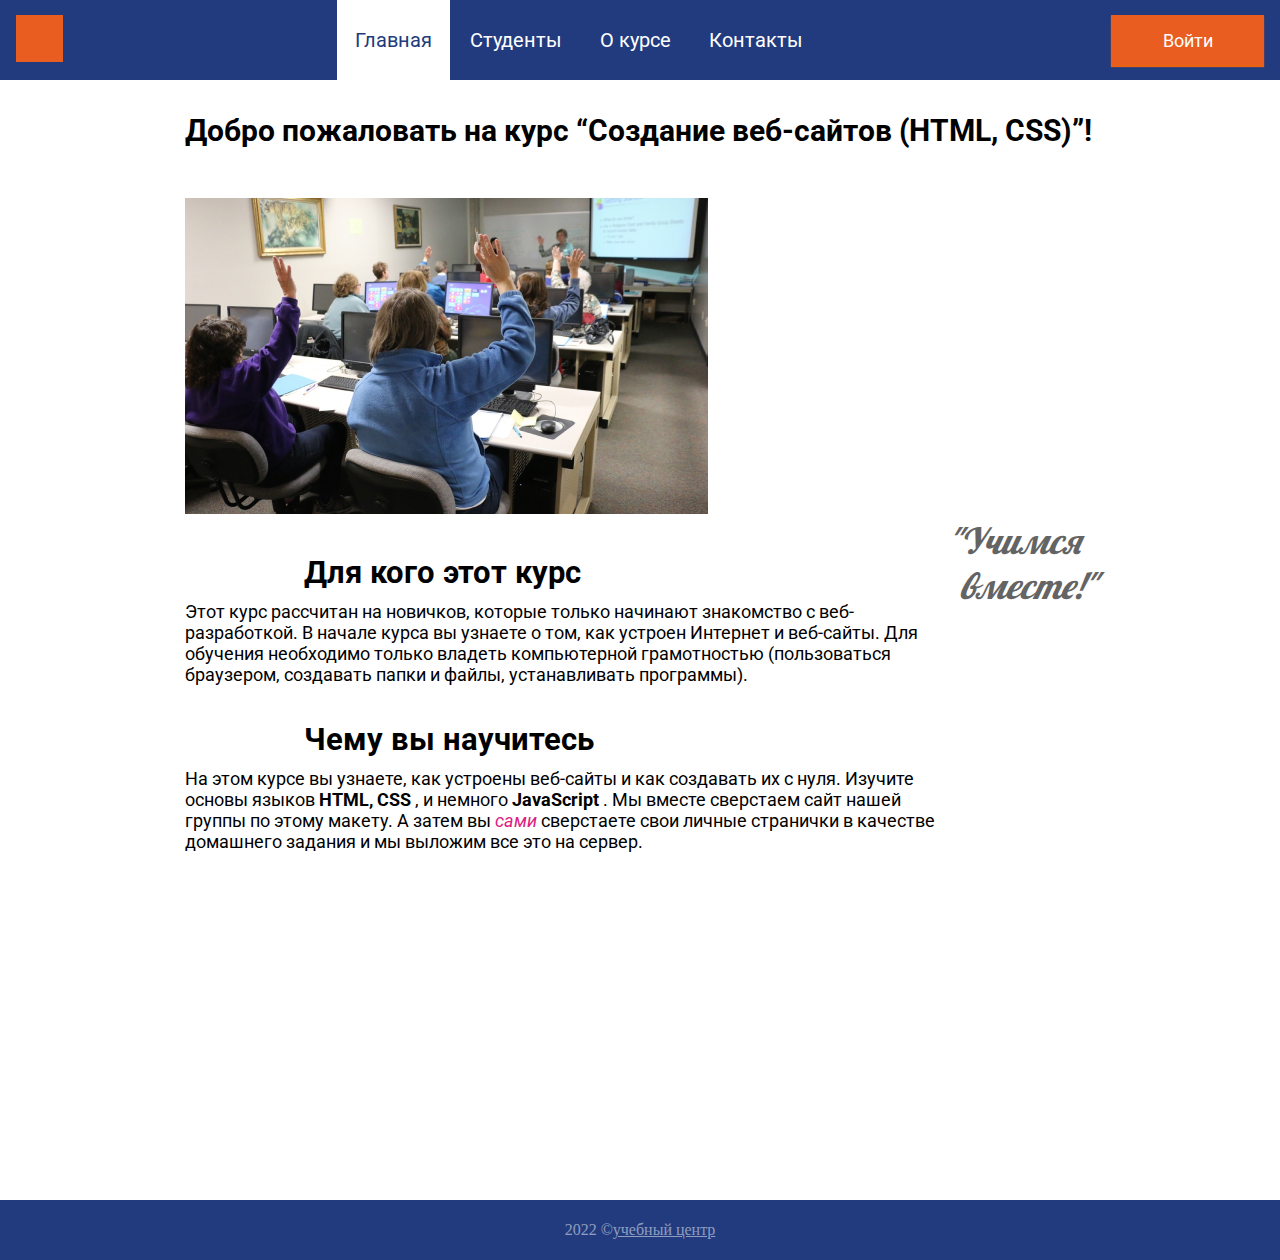
<file: index.html>
<!DOCTYPE html>
<html lang="ru">

<head>
    <link rel="preconnect" href="https://fonts.googleapis.com">
    <link rel="preconnect" href="https://fonts.gstatic.com" crossorigin>
    <link href="https://fonts.googleapis.com/css2?family=Lobster&family=Roboto:wght@400;700&display=swap" rel="stylesheet">
    <meta charset="UTF-8">
    <meta http-equiv="X-UA-Compatible" content="IE=edge">
    <meta name="viewport" content="width=device-width, initial-scale=1.0">
    <title>Главная</title>
    <link rel="stylesheet" href="style.css">
    <link rel="shortcut icon" href="img/favicon.ico" type="image/x-icon">
    <script defer src="script.js" ></script>
    <link rel="shortcut icon" href="img/favicon.ico" type="image/x-icon">
    
</head>
<body>
    <div class="all">
        <div class="burger-bar">
        <button class="button-burger"></button>
    </div>
    <header class="header">
        
        <a class="logo" href="./index.html"><img src="img/logo.svg" alt="logo"></a>
        <nav>
        <ul class="menu">
            <li><a href="./index.html" class="linc_active">Главная</a></li>
            <li><a href="./students.html" class="linc">Студенты</a></li>
            <li><a href="./about.html" class="linc">О курсе</a></li>
            <li><a href="./contacts.html" class="linc">Контакты</a></li>
        </ul>        
    </nav>
    <a href="#" class="button">Войти</a>
    <button class="crossred"></button>
     </header>
    <main class="main">
        <h1 class="welcome">Добро пожаловать на курс “Создание веб-сайтов (HTML, CSS)”!</h1>
        
        <img src="img/contentphoto.jpg" alt="главное фото" class=main-photo>
        <div class="content-info">
            <div class="content-section">
                <h2 class="learning-together"><i><br>"</i> </h2>
                <h2 class="learning-together"><i>Учимся
                        вместе!</i> </h2>
                <h2 class="learning-together"><i> "</i> </h2>
                <div class="content-article">
                    <h3 class="sabtitle">Для кого этот курс</h3>
                    <p class="text">Этот курс рассчитан на новичков, которые только начинают знакомство с
                        веб-разработкой. В начале курса вы узнаете о том, как устроен Интернет и веб-сайты.
                        Для обучения необходимо только владеть компьютерной грамотностью (пользоваться браузером,
                        создавать папки и файлы, устанавливать программы).</p>
                    <h3 class="sabtitle">Чему вы научитесь</h3>
                    <p class="text">На этом курсе вы узнаете, как устроены веб-сайты и как создавать их с нуля.
                        Изучите основы языков <strong>HTML, CSS</strong> , и
                        немного <strong>JavaScript</strong> . Мы вместе сверстаем сайт
                        нашей группы по
                        этому макету. А затем вы <span class="ourselves">сами</span>
                        сверстаете свои личные странички в качестве домашнего задания и мы
                        выложим все это на сервер.</p>
                </div>
            </div>
        </div>
    </main>
   </div>
    <footer class="footer">
        <p class="year">2022 &#169; </p>
        <a href="https://innopolis.university/" class="centre">учебный центр</a>
    </footer>
    <div class="overlay">                  
    <div class="popap">
      <img src= "img/cross.png" alt="cross" class="cross">
      <h2 class="enter">Войти на сайт</h2>
     <input class="login" type="text" name="Логин" placeholder="Логин">
     <input class="password" type="password" placeholder="Пароль" name="Пароль">
     <input class="entrance"  type="submit" value="Войти" >
     </div>
  </div>    
</body>
</html>
</file>
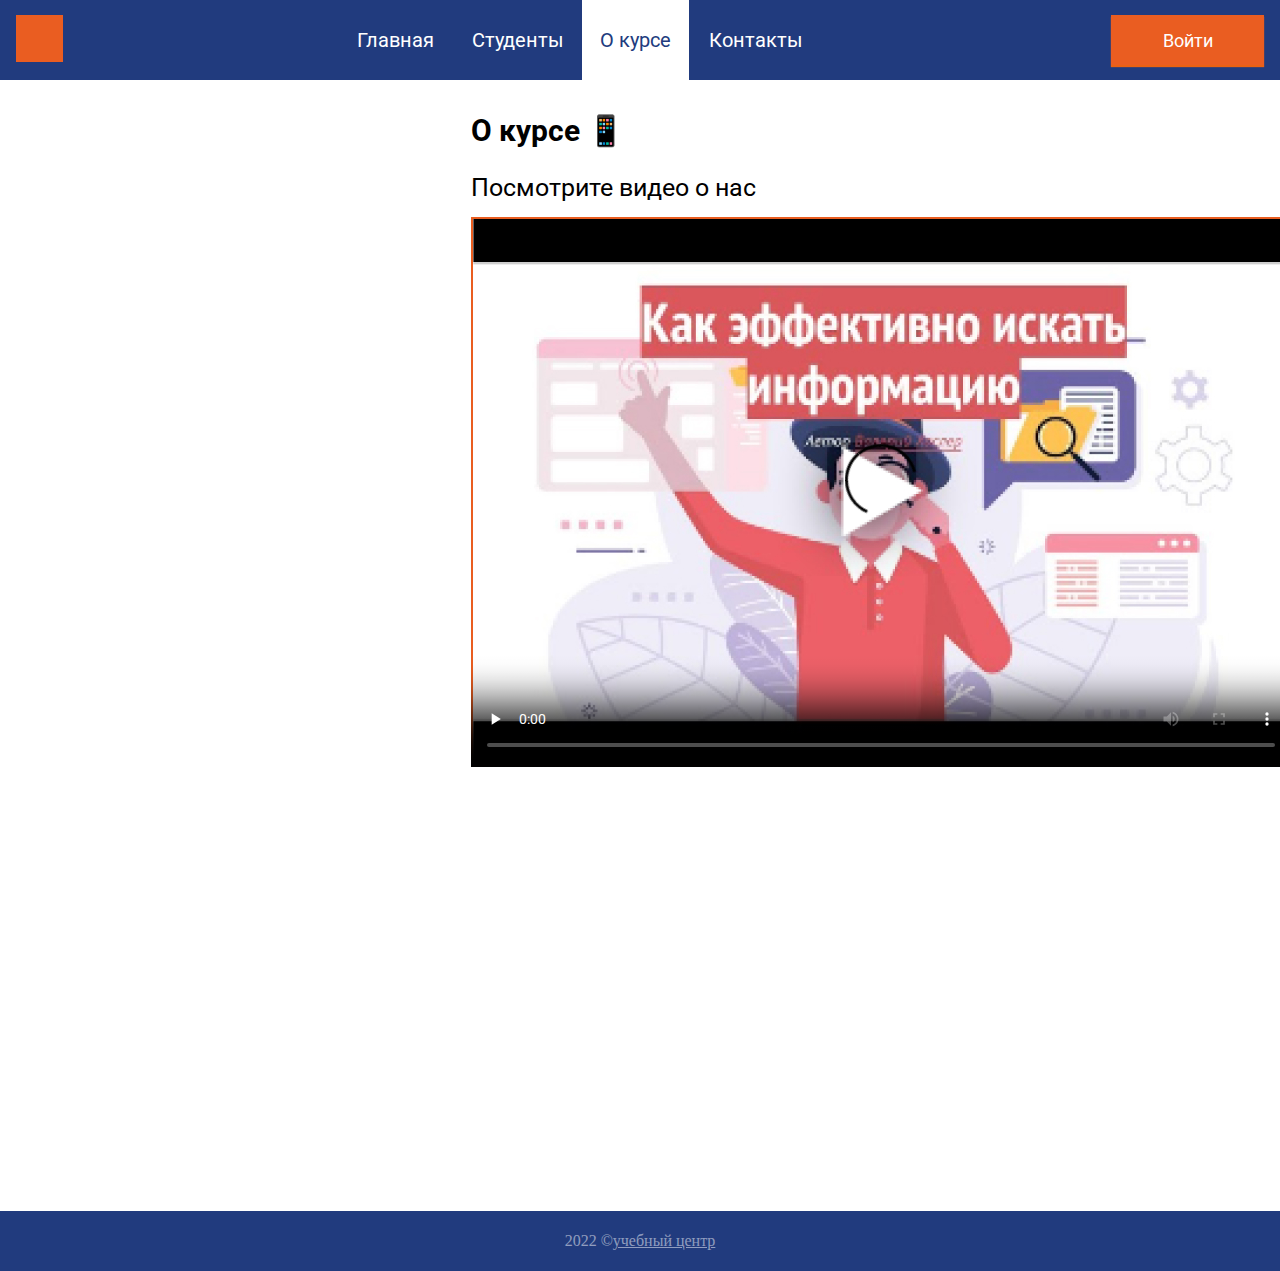
<file: about.html>
<!DOCTYPE html>
<html lang="ru">

<head>
    <link rel="preconnect" href="https://fonts.googleapis.com">
<link rel="preconnect" href="https://fonts.gstatic.com" crossorigin>
<link href="https://fonts.googleapis.com/css2?family=Lobster&family=Roboto:wght@400;700&display=swap" rel="stylesheet">       
    <meta charset="UTF-8">
    <meta http-equiv="X-UA-Compatible" content="IE=edge">
    <meta name="viewport" content="width=device-width, initial-scale=1.0">
    <title>О курсе</title>
    <link rel="stylesheet" href="style.css">
    <script defer src="script.js" ></script>
    <link rel="shortcut icon" href="img/favicon.ico" type="image/x-icon">
</head>

<body>
    <div class="all">
        <div class="burger-bar">
            <button class="button-burger"></button>
        </div>
    <header class="header">
        <a class="logo" href="./index.html"><img src="img/logo.svg" alt="logo"></a>
        <nav>
        <ul class="menu">
            <li ><a href="./index.html" class="linc">Главная</a></li>
            <li><a href="./students.html" class="linc">Студенты</a></li>
            <li><a href="./about.html" class="linc_active">О курсе</a></li>
            <li><a href="./contacts.html" class="linc">Контакты</a></li>
        </ul>
    </nav>
        <a href="#" class="button">Войти</a>
        <button class="crossred"></button>
    </header>
    <main class="main">
        <h2 class="about">О курсе 📱</h2>
        <h3 class="video">Посмотрите видео о нас</h3>
        <video class="video-jpg" controls poster="img/video1.jpg" preload="none">
            <source src="about_the_course.mp4" type="video/mp4">
          </video>
             
    </main>
   </div>
    <footer class="footer">
        <p class="year">2022 &#169; </p>
        <a href="https://innopolis.university/" class="centre">учебный центр</a>
    </footer>
    <div class="overlay">                  
        <div class="popap">
      <img src= "img/cross.png" alt="cross" class="cross">
      <h2 class="enter">Войти на сайт</h2>
     <input class="login" type="text" name="Логин" placeholder="Логин" >
     <input class="password" type="password" placeholder="Пароль" name="Пароль">
     <input class="entrance"  type="submit" value="Войти" >
     </div>
  </div>
    
</body>
</html>
</file>
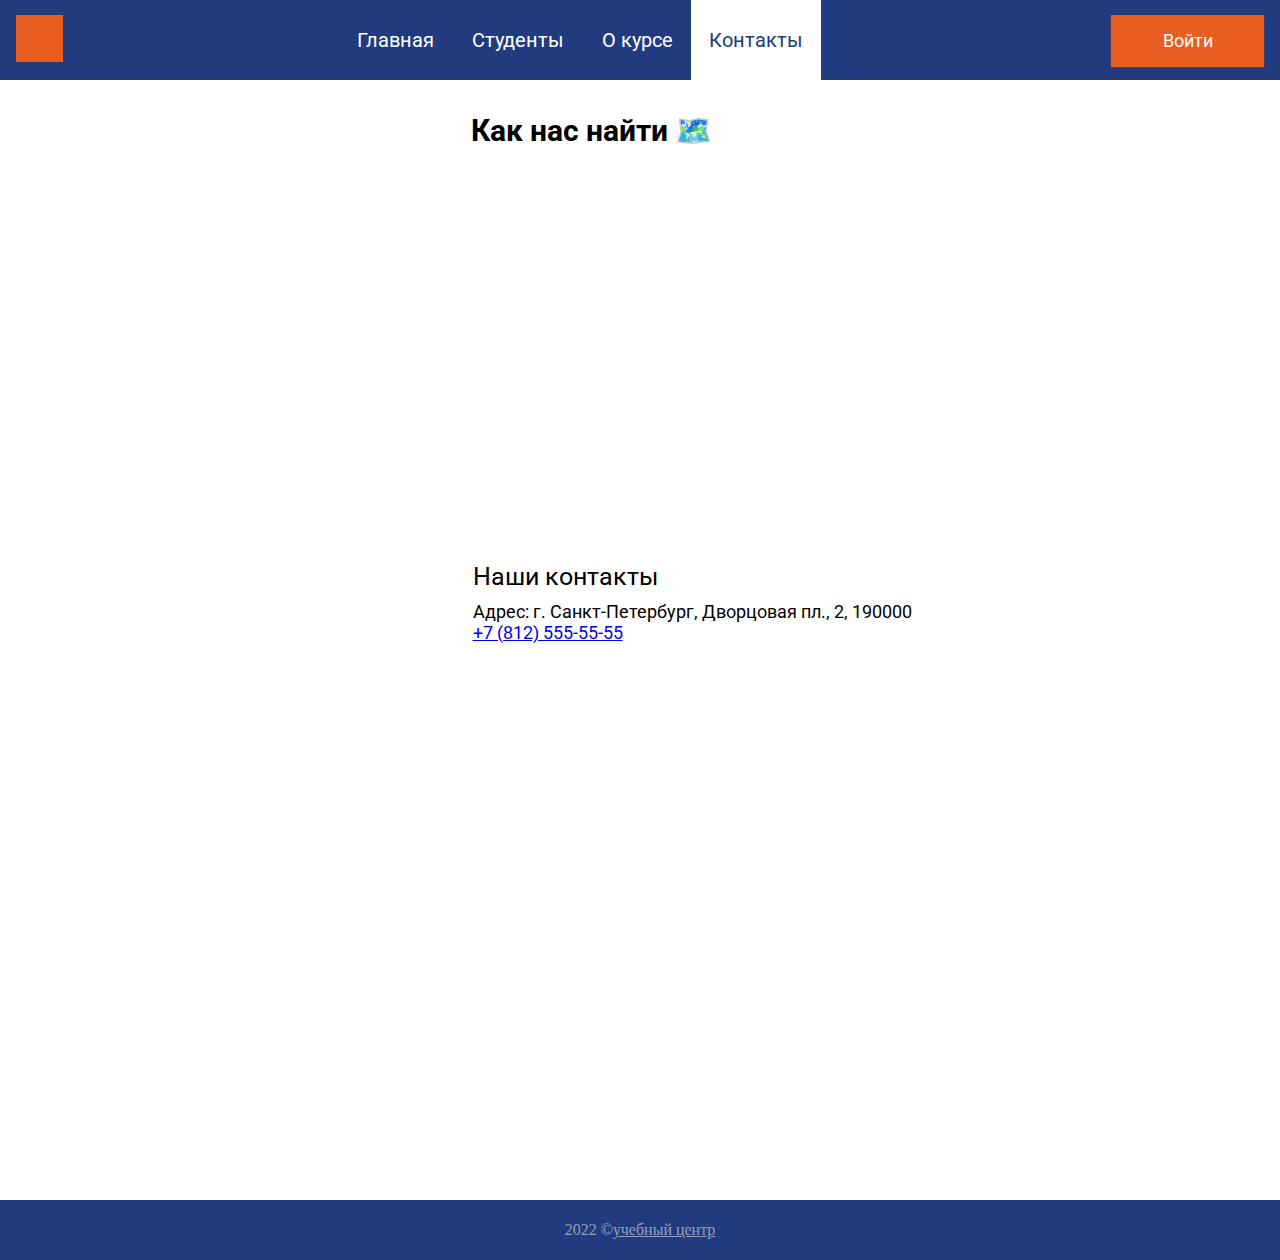
<file: contacts.html>
<!DOCTYPE html>
<html lang="ru">

<head>
    <link rel="preconnect" href="https://fonts.googleapis.com">
<link rel="preconnect" href="https://fonts.gstatic.com" crossorigin>
<link href="https://fonts.googleapis.com/css2?family=Lobster&family=Roboto:wght@400;700&display=swap" rel="stylesheet">
    <meta charset="UTF-8">
    <meta http-equiv="X-UA-Compatible" content="IE=edge">
    <meta name="viewport" content="width=device-width, initial-scale=1.0">
    <title>Контакты</title>
    <link rel="stylesheet" href="style.css">
    <script defer src="script.js" ></script>
    <link rel="shortcut icon" href="img/favicon.ico" type="image/x-icon">
</head>
<body>
    <div class="all">
        <div class="burger-bar">
            <button class="button-burger"></button>
        </div> 
    <header class="header">
        <a class="logo" href="./index.html"><img src="img/logo.svg" alt="logo"></a>
        <nav>
        <ul class="menu">
            <li><a href="./index.html" class="linc">Главная</a></li>
            <li><a href="./students.html" class="linc">Студенты</a></li>
            <li><a href="./about.html" class="linc">О курсе</a></li>
            <li><a href="./contacts.html" class="linc_active">Контакты</a></li>
        </ul>
    </nav>
        <a href="#" class="button">Войти</a>
        <button class="crossred"></button>
    </header>
    <main class="main">
        <h1 class="contacts">Как нас найти 🗺️️</h1>
        <iframe class="map" src="https://www.google.com/maps/embed?pb=!1m18!1m12!1m3!1d356126.59665994404!2d29.534286265153693!3d59.982644969002095!2m3!1f0!2f0!3f0!3m2!1i1024!2i768!4f13.1!3m3!1m2!1s0x4696378cc74a65ed%3A0x6dc7673fab848eff!2z0KHQsNC90LrRgi3Qn9C10YLQtdGA0LHRg9GA0LM!5e0!3m2!1sru!2sru!4v1680858016830!5m2!1sru!2sru" width="1268" height="370" style="border:0;" allowfullscreen="" loading="lazy" referrerpolicy="no-referrer-when-downgrade"></iframe> 
        <h2 class="title-address">Наши контакты</h2>
        <h3 class="adress">Адрес: г. Санкт-Петербург, Дворцовая пл., 2, 190000<br> <a href="tel:+7(812)555-55-55" >+7 (812) 555-55-55 </a></h3>      
    </main>
   </div>
    <footer class="footer">
        <p class="year">2022 &#169; </p>
        <a href="https://innopolis.university/" class="centre">учебный центр</a>
    </footer>
    <div class="overlay">                  
        <div class="popap">
      <img src= "img/cross.png" alt="cross" class="cross">
      <h2 class="enter">Войти на сайт</h2>
     <input class="login" type="text" name="Логин" placeholder="Логин" >
     <input class="password" type="password" placeholder="Пароль" name="Пароль">
     <input class="entrance"  type="submit" value="Войти" >
     </div>
  </div>
</body>
</html>
</file>
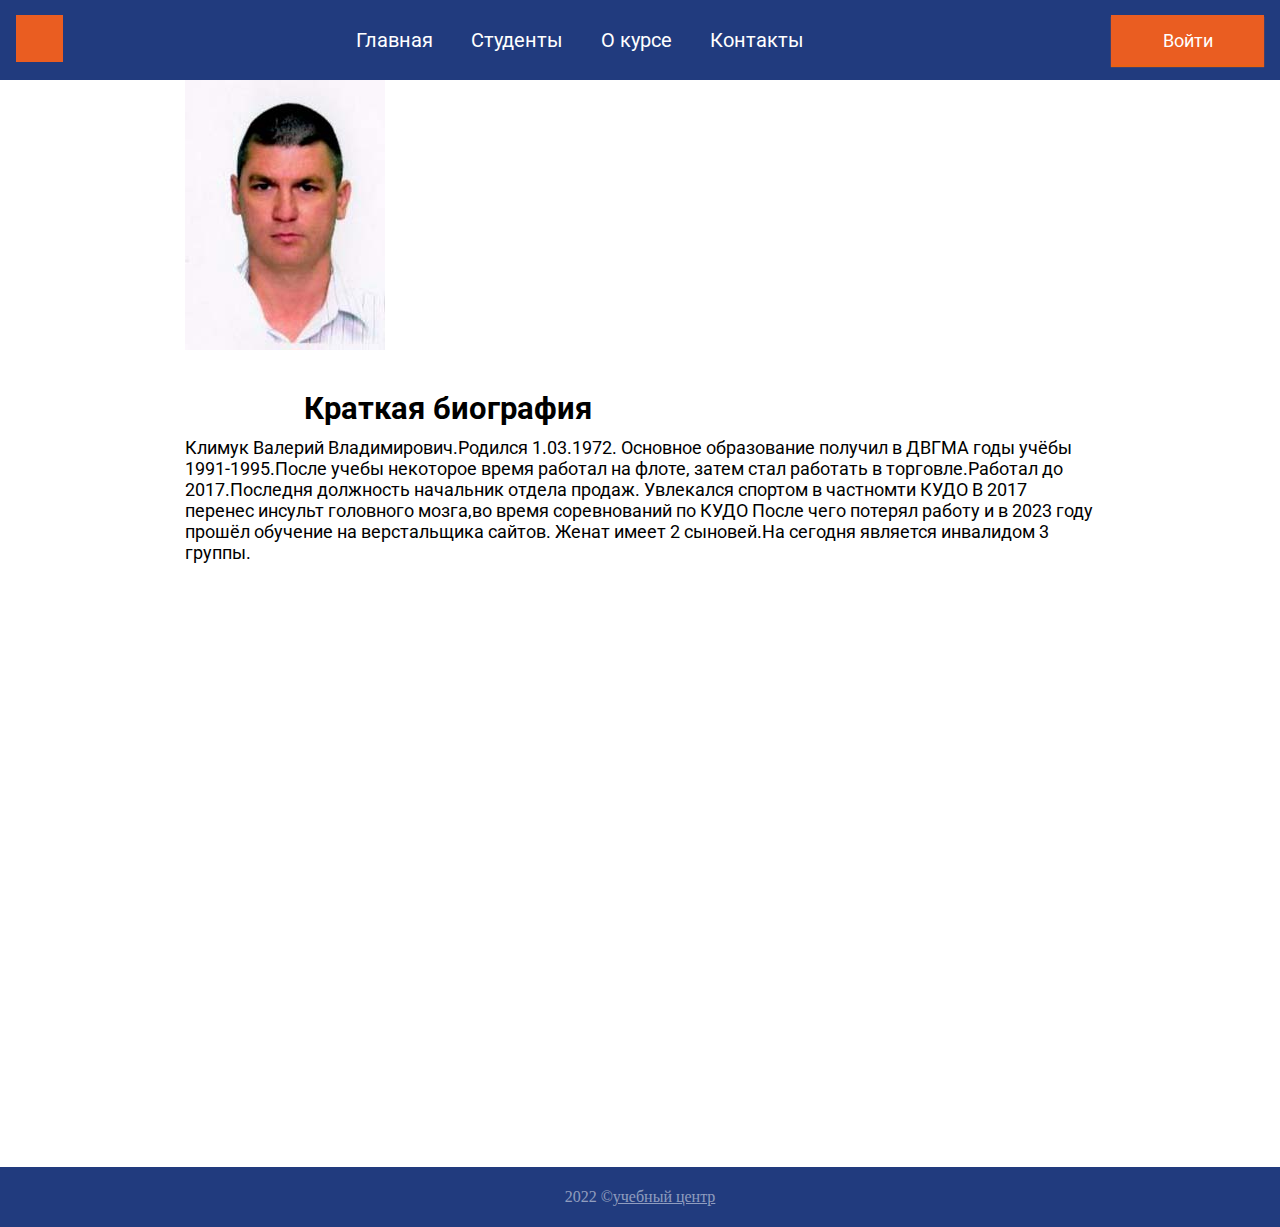
<file: Klimuk.html>
<!DOCTYPE html>
<html lang="ru">

<head>
    <link rel="preconnect" href="https://fonts.googleapis.com">
    <link rel="preconnect" href="https://fonts.gstatic.com" crossorigin>
    <link href="https://fonts.googleapis.com/css2?family=Lobster&family=Roboto:wght@400;700&display=swap" rel="stylesheet">
    <meta charset="UTF-8">
    <meta http-equiv="X-UA-Compatible" content="IE=edge">
    <meta name="viewport" content="width=device-width, initial-scale=1.0">
    <title>Климук</title>
    <link rel="stylesheet" href="style.css">
    <link rel="shortcut icon" href="img/favicon.ico" type="image/x-icon">
    <script defer src="script.js" ></script>
    <link rel="shortcut icon" href="img/favicon.ico" type="image/x-icon">
    
</head>
<body>
    <div class="all">
        <div class="burger-bar">
        <button class="button-burger"></button>
    </div>
    <header class="header">
        
        <a class="logo" href="./index.html"><img src="img/logo.svg" alt="logo"></a>
        <nav>
        <ul class="menu">
            <li><a href="./index.html" class="linc">Главная</a></li>
            <li><a href="./students.html" class="linc">Студенты</a></li>
            <li><a href="./about.html" class="linc">О курсе</a></li>
            <li><a href="./contacts.html" class="linc">Контакты</a></li>
        </ul>        
    </nav>
    <a href="#" class="button">Войти</a>
    <button class="crossred"></button>
     </header>
    <main class="main">
              
        <img src="img/Климук.jpg" alt="Климук фото">
       
            <h3 class="sabtitle">Краткая биография</h3>
               <p class="text">Климук Валерий Владимирович.Родился 1.03.1972.
                Основное образование получил в ДВГМА годы учёбы 1991-1995.После учебы некоторое время работал на флоте,
                затем стал работать в торговле.Работал до 2017.Последня должность начальник отдела продаж. Увлекался спортом в частномти КУДО
                В 2017 перенес инсульт головного мозга,во время соревнований по КУДО
                После чего потерял работу и в 2023 году прошёл обучение на верстальщика сайтов.
                Женат имеет 2 сыновей.На сегодня является инвалидом 3 группы.
               </p>           
    </main>
   </div>
    <footer class="footer">
        <p class="year">2022 &#169; </p>
        <a href="https://innopolis.university/" class="centre">учебный центр</a>
    </footer>
    <div class="overlay">                  
    <div class="popap">
      <img src= "img/cross.png" alt="cross" class="cross">
      <h2 class="enter">Войти на сайт</h2>
     <input class="login" type="text" name="Логин" placeholder="Логин">
     <input class="password" type="password" placeholder="Пароль" name="Пароль">
     <input class="entrance"  type="submit" value="Войти" >
     </div>
  </div>    
</body>
</html>
</file>
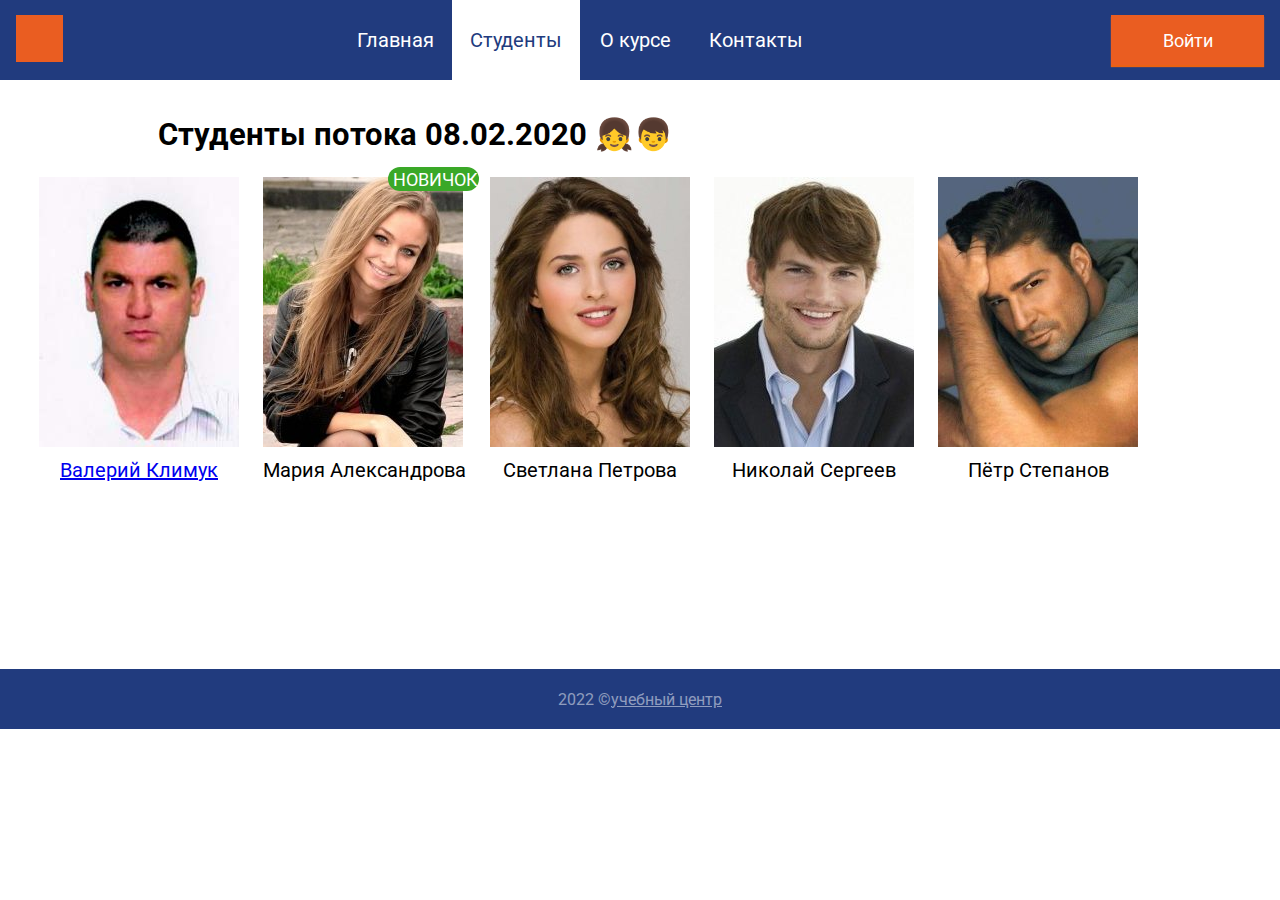
<file: students.html>
<!DOCTYPE html>
<html lang="ru">

<head>
    <link rel="preconnect" href="https://fonts.googleapis.com">
<link rel="preconnect" href="https://fonts.gstatic.com" crossorigin>
<link href="https://fonts.googleapis.com/css2?family=Lobster&family=Roboto:wght@400;700&display=swap" rel="stylesheet">
    <meta charset="UTF-8">
    <meta http-equiv="X-UA-Compatible" content="IE=edge">
    <meta name="viewport" content="width=device-width, initial-scale=1.0">
    <title>Студенты</title>
    <link rel="stylesheet" href="style.css">
    <script defer src="script.js" ></script>
    <link rel="shortcut icon" href="img/favicon.ico" type="image/x-icon">
</head>

<body class="body">
    <div class="all">
        <div class="burger-bar">
            <button class="button-burger"></button>
        </div>
    <header class="header">
        <a class="logo" href="./index.html"><img src="img/logo.svg" alt="logo"></a>
    <nav>
        <ul class="menu">
            <li><a href="./index.html" class="linc">Главная</a></li>
            <li><a href="./students.html" class="linc_active">Студенты</a></li>
            <li><a href="./about.html" class="linc">О курсе</a></li>
            <li><a href="./contacts.html" class="linc">Контакты</a></li>
        </ul>
    </nav>
        <a href="#" class="button">Войти</a>
        <button class="crossred"></button>
    </header>
    <main class="content-student">
        <h2 class="sabtitle">Студенты потока 08.02.2020 👧👦</h2>
        <div class="students">
            <div class="student">
                <img src="img/Климук.jpg" alt="Климук" >
                <p class="student-name"><a href="./Klimuk.html">Валерий Климук</a></p>
            </div>
            <div class="student student-new">
                <img src="img/student4.jpg" alt="студент 1" class="img-gpg">
                <p class="student-name"> Мария Александрова</p>
                
            </div>
            <div class="student">
                <img src="img/student5.jpg" alt="студент 1" class="img-gpg">
                <p class="student-name"> Светлана Петрова</p>
            </div>
            <div class="student">
                <img src="img/student2.jpg" alt="студент 1" class="img-gpg">
                <p class="student-name">Николай Сергеев</p>
            </div>
            <div class="student">
                <img src="img/student3.jpg" alt="студент 1" class="img-gpg">
                <p class="student-name">Пётр Степанов</p>
            </div>            
        </div>        
    </main>
   </div>
    <footer class="footer">
        <p class="year">2022 &#169; </p>
        <a href="https://innopolis.university/" class="centre">учебный центр</a>
    </footer>
    <div class="overlay">                  
          <div class="popap">
        <img src= "img/cross.png" alt="cross" class="cross">
        <h2 class="enter">Войти на сайт</h2>
       <input class="login" type="text" name="Логин" placeholder="Логин" >
       <input class="password" type="password" placeholder="Пароль" name="Пароль">
       <input class="entrance"  type="submit" value="Войти" >
       </div>
    </div>
</body>
</html>
</file>
<file: style.css>
* {
    padding: 0;
    margin: 0;
}

.body {
    font-family: 'Lobster', cursive;
    font-family: 'Roboto', sans-serif;
position: relative;
}
.all{
    flex-grow:1 ;
}
.button-burger{
     background-image: url("./img/burger.png");
    width: 30px;
    height: 30px;
    position: absolute;   
     right: 0px;
    top: 0px;
    z-index: 10;
    display:none;
    background-repeat: no-repeat;
  background-position: center;
  background-size: cover;
  background-color: transparent;
  border: 0;    
} 
.burger-bar{
    position: relative;
    background-color: #213B7E;
    height: 30px;
    display: none;
} 
.header {
    background-color: #213B7E;    
    display: flex;
    align-items: center;
    justify-content: space-between;
    min-height: 80px;
    max-width: 1300px; 
    flex-wrap: wrap;
    margin: auto;      
}
.logo{
    padding-left: 16px;
}

.menu {
    display: flex;
    list-style-type: none;
    align-items: flex-start;
    justify-content: center;
    flex-wrap: wrap;
}

.linc {    
    color: #FFFFFF;
    width: 92px;
    height: 23px;
    font-family: 'Roboto';
    font-style: normal;
    font-weight: 400;
    font-size: 20px;
    line-height: 23px;
    text-decoration-line: none;
    padding: 29px 18px 28px 20px;
    cursor: pointer;  
}

.linc_active {
    font-family: 'Roboto';
    font-style: normal;
    font-weight: 400;
    font-size: 20px;
    line-height: 23px;
    color: #213B7E;
    background: #FFFFFF;
    text-decoration-line: none;
    padding: 29px 18px 28px 18px;
    cursor: pointer;     
}

.button {
    display: flex;
    justify-content: center;
    align-items: center;
    background: #EA5D21;
    font-family: 'Roboto';
    font-style: normal;
    font-weight: 400;
    font-size: 18px;
    line-height: 21px;
    color: #FFFFFF;
    text-decoration: none;   
    height: 50px;
    width: 153px;
    margin: 15px 16px 15px;
    box-shadow: 0 2px 1px 0 #EA6113;
    cursor: pointer;    
}
.entrance:active {
    box-shadow: 0px 0px 1px 0 #EA6113;
    position: relative;
    top: 2px; 
}


.main {    
    min-height: 100vh;
    max-width: 911px;
    margin: 0 auto ;
}

.welcome {
    font-family: 'Roboto';
    font-style: normal;
    font-weight: 700;
    font-size: 30px;
    line-height: 35px;
    color: #000000;
    margin-top: 33px;
    margin-bottom: 25px;
}

.main-photo {
    max-width: 523px; 
    padding-top: 25px;   
}

.content-info {
    display: flex;
    align-items: flex-start;
}

.content-section {
    display: flex;
    flex-direction: row-reverse; 
   }
.learning-together {
    font-family: 'Lobster';
    font-style: normal;
    font-weight: 400;
    font-size: 36px;
    line-height: 45px;
    color: #646464;
}

.sabtitle {
    font-family: 'Roboto';
    font-style: normal;
    font-weight: 400;
    font-size: 25px;
    line-height: 29px;
    color: #000000;
    max-width: 634px;
    margin-bottom: 10px;
    margin-top: 15px;
}

.text {
    font-family: 'Roboto';
    font-style: normal;
    font-weight: 400;
    font-size: 18px;
    line-height: 21px;
    color: #000000;
}

.ourselves {
    color: #dd2082;
    font-style: italic;
}

.footer {
    background: #213B7E;
    padding-left: calc(50% - 1268px/2);
    padding-right: calc(50% - 1268px/2);
    max-width: 1300px;
    height: 60px;
    display: flex;
    justify-content: center;
    align-items: center;
    margin-top: 187px;
}

.year {
    color: rgba(255, 255, 255, 0.5);
}
.centre{
    color: rgba(255, 255, 255, 0.5); 
}
.overlay{
    position: fixed;
    top: 0px;
    left: 0px;
    right: 0px;
    bottom: 0px;
    background-color:rgba(0, 0, 0, 0.1);
     display: none;  
}
.popap{
    position: absolute;
    box-sizing: border-box;
    display: flex;
    flex-flow: column;
    width: 500px;
    height: 418px;    
    background: #FFFFFF;
    border: 1px solid #213B7E;
    left: 470px;
    top: 160px;
    transition:200ms;    
}
.cross{
    width: 30px;
    height:30px;
    margin-right: 10px;  
}
.enter{
margin-top: 26px;
margin-left: 171px;
font-family: 'Roboto';
font-style: normal;
font-weight: 400;
font-size: 24px;
color: #000000;
}
.login{
    margin-left: 28px;
    margin-top: 36px;
    box-sizing: border-box;    
    width: 444px;
    height: 55px;        
    background: #FFFFFF;
    border: 1px solid #808080;
    font-family: 'Roboto';
font-style: normal;
font-weight: 400;
font-size: 24px;
color: #808080;
padding: 14px 361px 10px 14px;
}
.password{
    margin-left: 28px;
    margin-top: 56px;
    box-sizing: border-box;    
    width: 444px;
    height: 55px;       
    background: #FFFFFF;
    border: 1px solid #808080;    
font-family: 'Roboto';
font-style: normal;
font-weight: 400;
font-size: 24px;
color: #808080;
 padding: 17px 345px 10px 14px;
}
.entrance{ 
    margin-top: 56px;
    margin-left: 174px;  
    width: 153px;
    height: 50px;      
    font-family: 'Roboto';
    font-style: normal;
    font-weight: 400;
    font-size: 18px;    
    padding: 15px 51px 14px 51px;        
    color: #FFFFFF;
    background: #EA6113;
    box-shadow: 0 2px 1px 0 #EA6113;
    cursor: pointer;

}
.entrance:active {
    box-shadow: 0px 0px 1px 0 #EA6113;position: relative;
    top: 2px;
    cursor: pointer;
}
.visible{
 display:flex;   
}
.crossred{    
    background-image: url("img/kross-red.svg");
    width: 30px;
    height:30px;
    position: absolute;
    top: 0px;
    right: 0px;   
    display: none;
  background-repeat: no-repeat;
  background-position: center;
  background-size: cover;  
  border: 0 ;
  z-index: 10;     
}

/*students */
.content-student{

max-width: 1202px;
margin: 0 auto ;

}
.sabtitle{
Font-family: 'Roboto';
font-style: normal;
font-weight: 700;
font-size: 31px;
line-height: 36px;
color: #000000;
margin-top: 37px;
margin-left: 119px;
}
.students{    
    display:flex;
    gap: 24px;
    flex-wrap: wrap;
    margin-top: 24px;
       
}
.img-gpg{
    width:200px ;
    height:270px ;  
}
.student{    
    position: relative;    
}
.student-name{
    font-family: 'Roboto';
    font-style: normal;
    font-weight: 400;
    font-size: 20px;
    line-height: 23px;      
    color: #000000;
    margin-top: 8px;    
    text-align: center;
    cursor: pointer;  
}
.student-new::after{
    content: 'НОВИЧОК';
    font-family: 'Roboto';
    font-style: normal;
    font-weight: 400;
    font-size: 18px;
    line-height: 21px;    
    color: #FFFFFF;    
position:absolute;
top: -10px;
right: -13px;
background-color:#3AA828 ;
border-radius: 20px;
padding: 2px 1px 1px 5px;
}
/*contacts*/

.contacts{
    font-family: 'Roboto';
    font-style: normal;
    font-weight: 700;
    font-size: 30px;
    line-height: 35px;     
    color: #000000;
    margin-top: 33px;
    margin-bottom: 25px;
    align-self: center;
    margin-left: 286px;
}
.map{
    margin-left: 86px;
}
.title-address{
    font-family: 'Roboto';
    font-style: normal;
    font-weight: 400;
    font-size: 25px;
    line-height: 29px;     
    color: #000000;
    margin-top: 15px;
    margin-bottom: 10px;
    align-self: center; 
    margin-left: 288px;
}
.adress{
    font-family: 'Roboto';
    font-style: normal;
    font-weight: 400;
    font-size: 18px;
    line-height: 21px;    
    color: #000000; 
    margin-bottom: 360px;
    align-self: center;
    margin-left: 288px;
}   
/*about*/
.about{
font-family: 'Roboto';
font-style: normal;
font-weight: 700;
font-size: 30px;
line-height: 35px;
color: #000000;
margin-top:33px;
margin-left: 286px;
} 

.video{
font-family: 'Roboto';
font-style: normal;
font-weight: 400;
font-size: 25px;
line-height: 29px;
color: #000000;
margin-top: 25px;
margin-bottom:15px;
margin-left: 286px;

}
.video-jpg {
 margin-bottom: 253px;
 margin-left: 286px;
 
}
/* tаblet */
@media(max-width: 768px) {
    
.header {
    min-height: 80px;
    max-width: 736px;        
}
.logo{
    padding-left: 16px;
}
.linc {    
     width: 92px;
    height: 23px;    
    font-size: 15px;
    line-height: 23px;   
    padding: 15px 15px 15px 15px;   
}

.linc_active {    
    font-size: 15px;   
    padding: 15px 15px 15px 15px;     
}

.button {
    font-size: 18px;
    line-height: 21px;       
    height: 50px;
    width: 153px;
    margin: 15px 16px 15px;    
}
    .main {        
    margin-left: 10px;   
    }
    .sabtitle{        
    margin-left: 20px;
        }
    .students{        
        gap: 24px;        
        margin-top: 24px;       
        margin-left: 20px;   
      
    }
    .popap{
        left: 230px;
        }
        .map{
            margin-left: 40px;
            max-width: 600px;
        }
        .about{
            margin-left: 200px   
        }
        .video{
            margin-left:200px ;
        }
        .video-jpg{
            max-width: 600px;
            margin-left:20px ;
        }
}

/* telephone */
@media(max-width: 430px) {
    .header {
         min-height: 80px;         
        flex-flow: column;                    
    }
    .logo{
        margin-top: 16px;
        margin-bottom: 16px;
    }
    .menu {          
     flex-flow: column;
     gap: 10px;     
    }
    .main-photo {
        max-width:320px; 
    }
    .linc { 
         width: 92px;
        height: 23px;
        font-size: 18px;
        line-height: 23px;        
        padding: 5px 5px 5px 5px;       
          
    }
    .linc_active {
       font-size: 18px;
        line-height: 23px;
        padding: 5px 5px 5px 5px;             
    }
   
    .text {
        text-align: center;
    }

    .students{    
        gap: 5px;        
        margin-top: 10px;        
        margin-left: 10px; 
        margin: 0 auto ; 
        justify-content: center;      
    }
.contacts{
    margin-left: 50px;  
}
    .map{
        max-width: 250px;
    }
.title-address{
    margin-left: 50px; 
}
.adress{
    margin-left: 50px;
}
    .footer {        
        margin-top: 50px;
    }
    .overlay{
        z-index: 100;  
    }
    .popap{
        left: 0px;
        width: 320px;
        
        }
        .enter{
            margin-left: 40px;           
            }
            .login{
               width: 220px;
                       
            padding: 5px 0px 5px 5px;
            }
            .password{
            width: 220px;   
 padding: 5px 0px 5px 5px;
            }
            .entrance{ 
             margin-left: 40px; 
                
            }
            .video-jpg {
                max-width:100%;
                margin: 0 auto ;
                display: block;                
               }
               .about{
                margin-left: 80px   
            }
            .video{
                margin: 0 auto ;
                text-align: center;
            } 
            .menu{
                flex-direction: column;

            }
            .header{
                flex-direction: column;
                position: fixed;
                z-index: 10;
                left: 0px;
                top: 0px;
                right: 0px;
                display:none;               
            }
            .visible-burger{
                display: flex;
            }
            .burger-bar{
                display: flex;
            }
            .button-burger{display: flex;}
            .crossred{
                display: flex  
            }
           
            
                  
            
}
</file>
